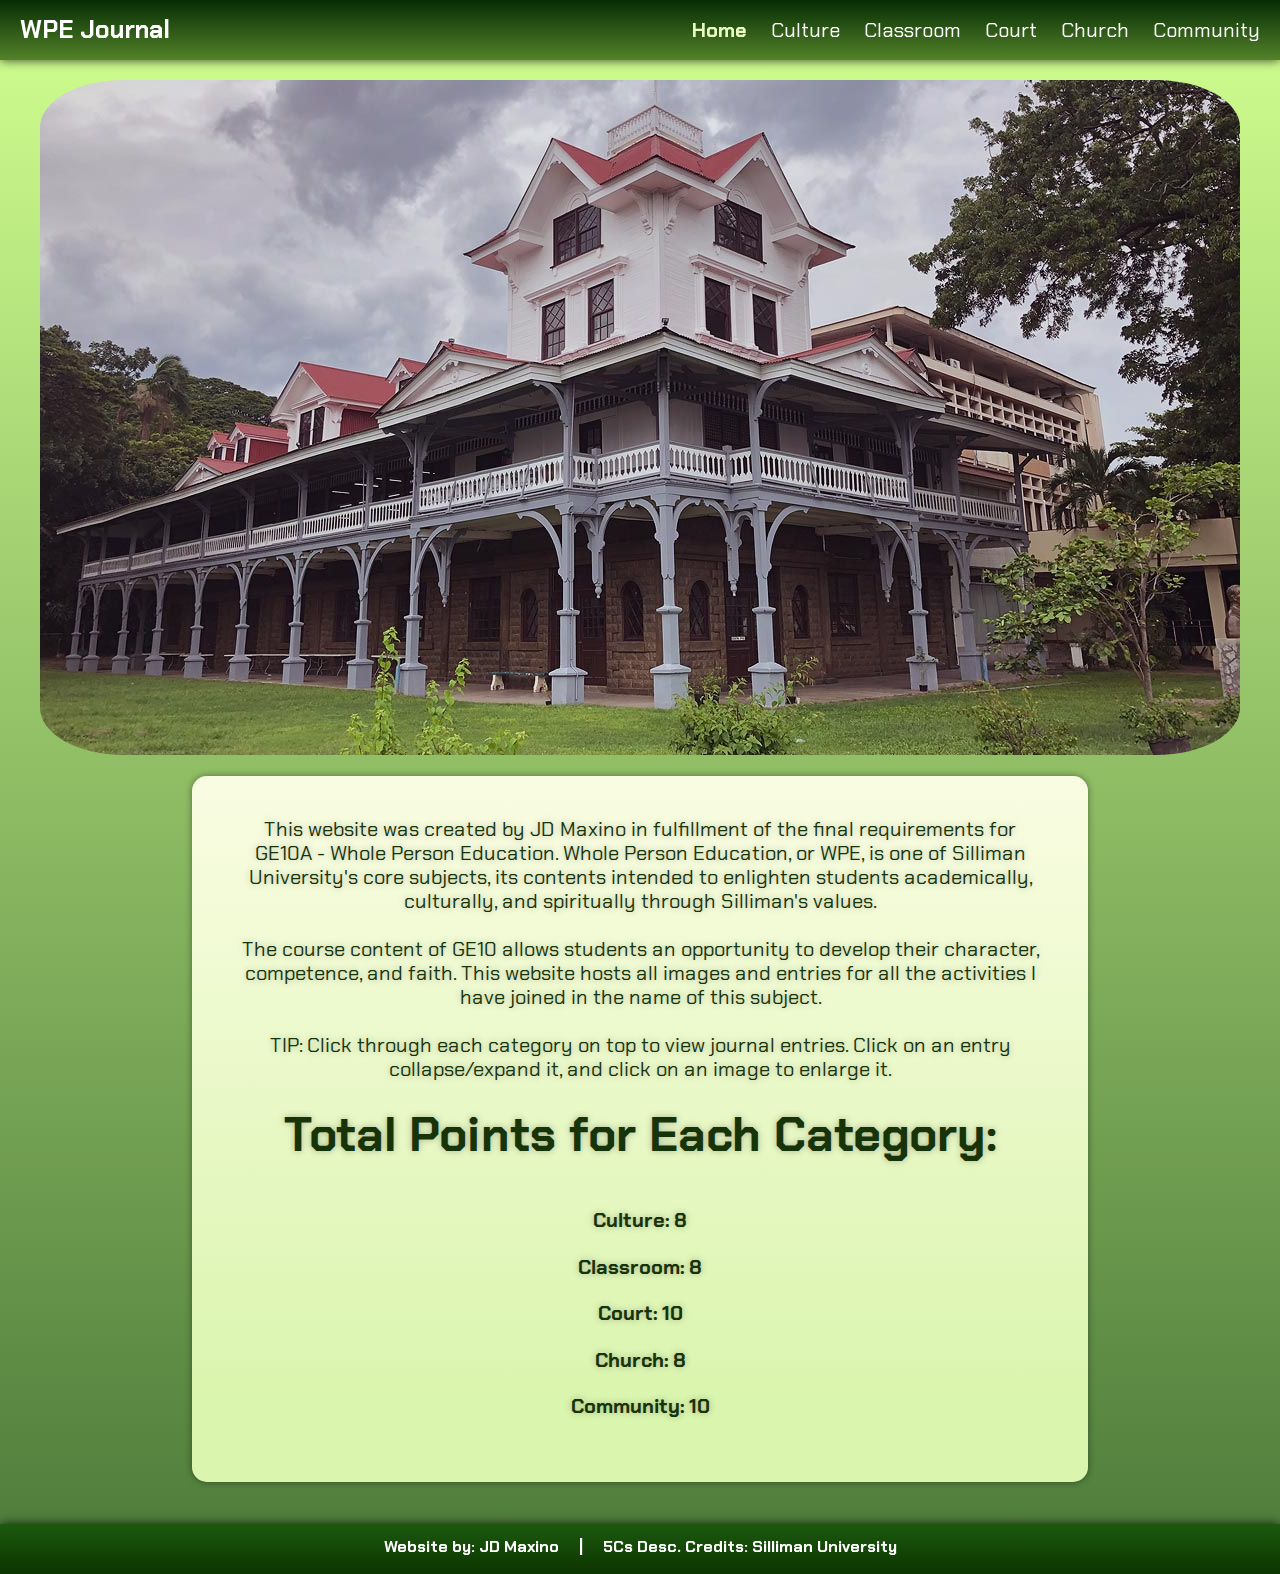
<file: index.html>
<!DOCTYPE html>
<html>

<head>
    <title>Maxino WPE Journal</title>
    <link rel="icon" type="image/x-icon" href="media/favicon.ico"> <meta name="viewport" content="width=device-width, initial-scale=1">

    <meta name="viewport" content="width=device-width, initial-scale=1">
    <link rel="stylesheet" href="stylesheet.css">
    <link rel="preconnect" href="https://fonts.googleapis.com">
    <link rel="preconnect" href="https://fonts.gstatic.com" crossorigin>
    <link
        href="https://fonts.googleapis.com/css2?family=Chakra+Petch:ital,wght@0,300;0,400;0,500;0,600;0,700;1,300;1,400;1,500;1,600;1,700&family=Rubik:ital,wght@0,300..900;1,300..900&display=swap"
        rel="stylesheet">
</head>

<body>

    <div class="header">
        <a href="index.html" class="logo">WPE Journal</a>
        <div class="header-right">
            <a class="active" href="index.html">Home</a>
            <a href="culture.html">Culture</a>
            <a href="classroom.html">Classroom</a>
            <a href="court.html">Court</a>
            <a href="church.html">Church</a>
            <a href="community.html">Community</a>
        </div>
    </div>

    <img class="silliman" src="media/silliman.jpg">

    <br>
    <div class="gradientpoints">
        <br>
        <p class="totalpoints">This website was created by JD Maxino in fulfillment of the final requirements for GE10A - Whole Person
            Education. Whole Person Education, or WPE, is one of Silliman University's core subjects, its contents intended to enlighten
            students academically, culturally, and spiritually through Silliman's values.

            <br><br>The course content of GE10 allows students an opportunity
            to develop their character, competence, and faith. This website hosts all images and entries for all the activities I have joined in the name of this subject.

            <br><br>TIP: Click through each category on top to view journal entries. Click on an entry collapse/expand it, and click on an image to enlarge it.
        </p>
        <h1 class="totalpoints">Total Points for Each Category:</h1>
        <br>
        <p class="totalpoints"><b>Culture: 8</p>
        <p class="totalpoints"><b>Classroom: 8</b></p>
        <p class="totalpoints"><b>Court: 10</b></p>
        <p class="totalpoints"><b>Church: 8</b></p>
        <p class="totalpoints"><b>Community: 10</b></p>
        <br> <br>
    </div>
    <br> <br>

    <div class="footer">Website by: JD Maxino&nbsp; &nbsp; &nbsp;|&nbsp; &nbsp; &nbsp;5Cs Desc. Credits: Silliman
        University</div>


</body>

</html>
</file>
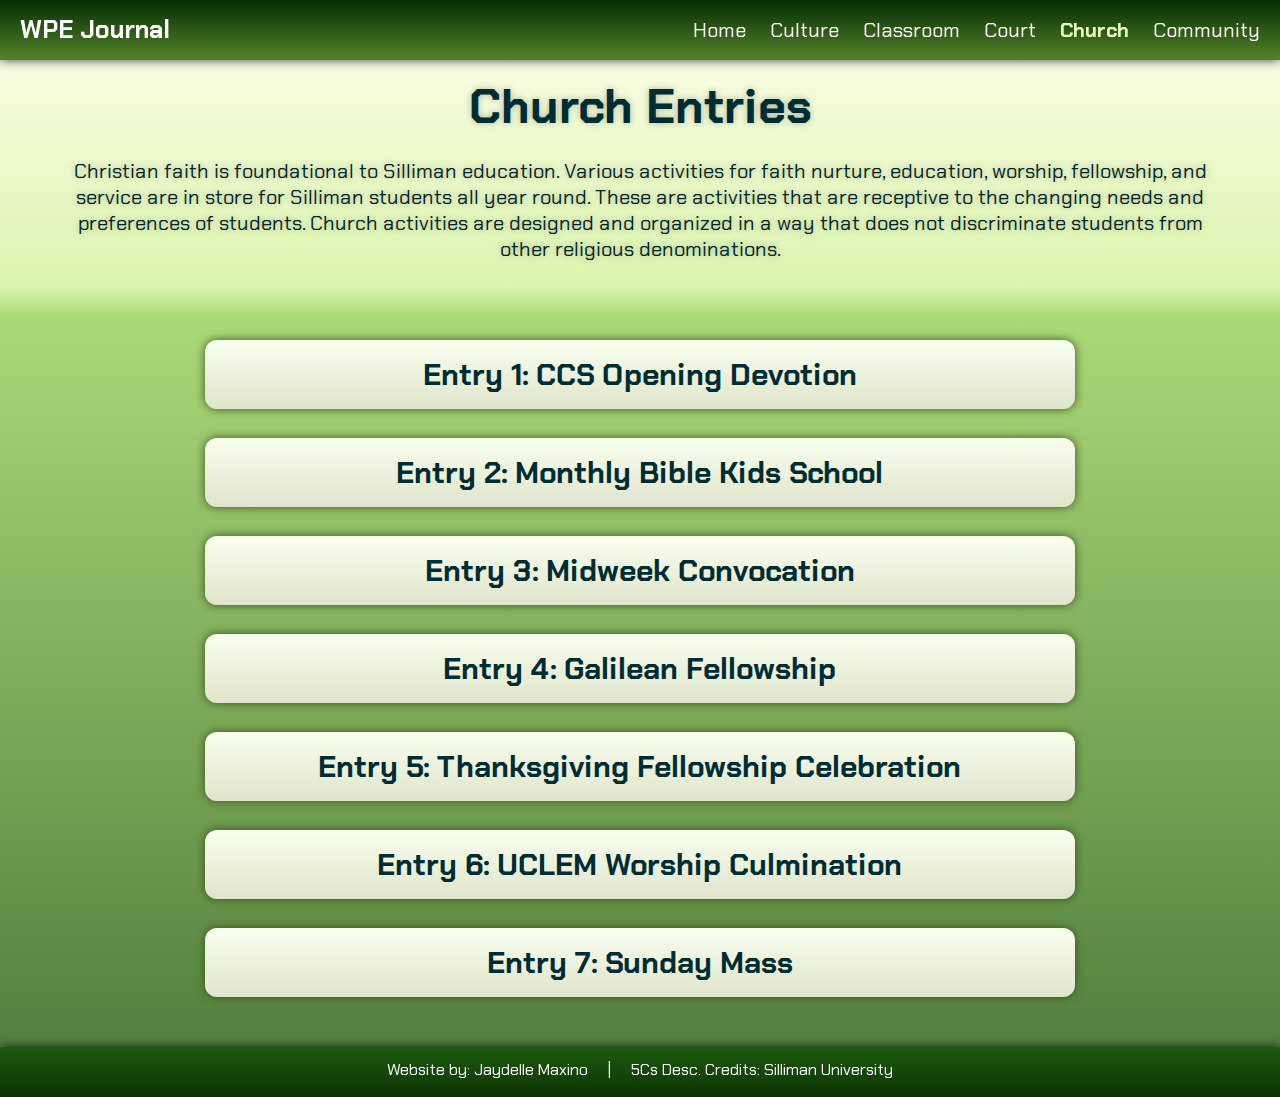
<file: church.html>
<!DOCTYPE html>
<html>

<head>
    <title>Church Entries</title>
    <link rel="icon" type="image/x-icon" href="media/favicon.ico"> <meta name="viewport" content="width=device-width, initial-scale=1">
    <link rel="stylesheet" href="stylesheet.css">

    <link rel="preconnect" href="https://fonts.googleapis.com">
    <link rel="preconnect" href="https://fonts.gstatic.com" crossorigin>
    <link
        href="https://fonts.googleapis.com/css2?family=Chakra+Petch:ital,wght@0,300;0,400;0,500;0,600;0,700;1,300;1,400;1,500;1,600;1,700&family=Rubik:ital,wght@0,300..900;1,300..900&display=swap"
        rel="stylesheet">
</head>

<body>

    <div class="header">
        <a href="index.html" class="logo">WPE Journal</a>
        <div class="header-right">
            <a href="index.html">Home</a>
            <a href="culture.html">Culture</a>
            <a href="classroom.html">Classroom</a>
            <a href="court.html">Court</a>
            <a class="active" href="church.html">Church</a>
            <a href="community.html">Community</a>
        </div>
    </div>

    <div class="gradient">

        <h1 class="category">Church Entries</h1>
        <p class="category">Christian faith is foundational to Silliman education. Various activities for faith nurture, education, worship, fellowship, and service are in store for Silliman students all year round. These are activities that are receptive to the changing needs and preferences of students. Church activities are designed and organized in a way that does not discriminate students from other religious denominations.</p>

    </div>

    <div class="center">
        <button type="button" class="collapsible">Entry 1: CCS Opening Devotion</button>
        <div class="content">
            <img id="myImg" class="entryimageleft" src="media/church1.png" data-modal="myModal">
            <div id="myModal" class="modal">
                <span class="close" onclick="closeModal('myModal')">&times;</span>
                <img class="modal-content" id="img01">
            </div>
            <p class="entrytext">
                <i>Role: Participant</i>

                <br><br>The CCS Opening Devotion was held on August 19, 2024 from 7:30-9:00 AM, organized by the SU Church to open the week for Silliman’s College of Computer Studies. As a Computer Science student, I along with the rest of my department were encouraged to take part in and spectate this event. The event gathered all the students in the college for a moment of worship as a community and brought us together both physically and spiritually.

                <br><br>The dean of our college, Asst. Prof. Joy Dy performed the opening remarks and greetings for the mass, after which we all participated in various worship songs. The message of the service was that all things are done through the power of God, who can do all things, but although His power is immense, He will not always help us in what we ask for or give us what we want. However, in the end, it is crucial to remember that He always does what is best for us in the long run. The scripture reading was from Ephesians 3:20-21, delivered by Rev. Iris H. Tibus. The whole college being there was a pleasant surprise and a great experience, as I felt closer with everyone there during the service as we all worshiped in unison.
                
                <br><br>After the service, I realized the value in persevering even when it seems like nothing is going right, and I realized that faith plays a powerful role in doing that. I gained a new perspective on my studies, as the lessons I learned during the mass very much applied to them. I hope to one day utilize these life lessons in my future endeavors. I will continue to do my best and have faith in God throughout my studies.
                
                <br><br>Because of this activity, I am of the belief that I can excel in my studies and throughout my life just as long as I remember to have faith and to remember my values.
                

            </p>
        </div>
    </div>

    <br>

    <div class="center">
        <button type="button" class="collapsible">Entry 2: Monthly Bible Kids School</button>
        <div class="content">
            <img id="myImg2" class="entryimageright" src="media/church2.jpg" data-modal="myModal2">
            <div id="myModal2" class="modal">
                <span class="close" onclick="closeModal('myModal2')">&times;</span>
                <img class="modal-content" id="img02">
            </div>
            <p class="entrytext">
                <i>Role: Working Committee</i>

                <br><br>On October 27, 2024 from 9:30 to 12:00, the Kids for Christ Movement held their Monthly Bible Kids School at Ajong Gymnasium, the event taking place as a way for children to get involved with the word of God and to hear the teachings of the Bible. I was a volunteer facilitator at the event, helping out with the session itself, interacting with, and teaching the children.

                <br><br>As a facilitator, I was responsible for familiarizing myself with the happenings of the event and ensuring they went through. The expectations I had were quite in line with what happened at the event. Upon everyone’s arrival, a prayer was held, after which we all got the children acquainted with one another through group activities such as singing songs of worship, and playing small games. I was happy to assist in these activities, especially the games, during which I saw the children having fun and getting along in the name of our God.
                
                <br><br>This experience made me realize the importance of valuing God at an early age and how communities should work to involve children in worship, as it builds their character. Children unfortunately tend to think that acts of worship and spirituality are boring, but when involved in an age-appropriate environment, they do begin to enjoy themselves and see the light in such activities. It was inspiring to see, and I was happy to be a part of this event despite how busy I was in the midst of it.
                
                <br><br>Because of this activity, I am aware of the importance of involving the youth in spiritual activities and I see that it can be made fun for them.

            </p>
        </div>
    </div>

    <br>

    <div class="center">
        <button type="button" class="collapsible">Entry 3: Midweek Convocation</button>
        <div class="content">
            <img class="entryimageleft" src="media/church3.jpg" data-modal="myModal3">
            <div id="myModal3" class="modal">
                <span class="close" onclick="closeModal('myModal3')">&times;</span>
                <img class="modal-content" id="img03">
            </div>
            <p class="entrytext">
                <i>Role: Participant</i>
                <br><br>The Midweek Convocation was held on November 20, 2024 at SU Church from 6:30 PM onwards to commemorate the celebration of the UCLEM, with many people from all college departments including students, faculty, and staff in attendance. This was the 2nd midweek convocation, spanning students from CBA, Agriculture, CMC, Coe, CCS, and the school’s graduate program.

                <br><br>The theme for this year’s UCLEM was Faith over Fear: Facing Life’s Giants, which was made evident by the convocation’s speakers through their stories of faith and readings. The story of David and Goliath was retold to us, and we were to ask ourselves about the giants in our lives. The main speaker of the convocation recalled when the pandemic was at its peak, and he experienced a life-threatening bout of COVID and had to be sent to the emergency room. This made an impact on me, as someone who fears death. The speaker described how his faith in God led him to accept whatever came next without fear, and in the end, everything turned out to be alright.
                
                <br><br>This experience has affected my worldview in that it made me think about how easily our minds are impacted by fear. Although the reaction is necessary for our survival, faith can assist us even in the darkest of times. Remembering this is essential for keeping your head afloat, because sinking too far down into a spiral is more often than not detrimental. Realizing this, I questioned the giants in my life and how to overcome them.
                
                <br><br>Because of this activity, I am more aware of what troubles me, and I am sure that I can defeat them.
            </p>
        </div>
    </div>

    <br>

    <div class="center">
        <button type="button" class="collapsible">Entry 4: Galilean Fellowship</button>
        <div class="content">
            <img class="entryimageright" src="media/church4.jpg" data-modal="myModal4">
            <div id="myModal4" class="modal">
                <span class="close" onclick="closeModal('myModal4')">&times;</span>
                <img class="modal-content" id="img04">
            </div>
            <p class="entrytext"><i>Role: Participant</i>
                <br><br>The Galilean Fellowship was held on two days (November 19 and 21), but my section was to
                attend the fellowship on only the first day at around 6:00 PM (the organizers were a bit late). It was held in the CAS building,
                Ausejo Hall, and was done by section, so I was with my CHS classmates during the event. The event
                was based around the UCLEM theme of Facing Life's Giants, which we were informed of by the speakers
                from Divinity School.

                <br><br>The fellowship started later than expected, but when it did start, it caught my attention immediately.
                The hosts asked us to come upstage one by one, introduce ourselves and our greatest fear, and place our
                hand in a mysterious box. As everyone did so, reactions varied, but when I reached into the box, there
                turned out to be nothing inside of it. To me, this was the perfect example of their message that things
                do not have to be scary as long as you have trust that everything will turn out fine. As the event went
                on, we were encouraged to participate in multiple worship songs, and the highlight of the event to me
                was when we were asked to do a live reenactment of the story of David and Goliath.

                <br><br>This event made me think about the concept of fear, and how fear itself can hurt us even when nothing else is.
                Even if everything is safe, our fear can tip us over into making us think our surroundings are unsafe.
                This is what made me realize that faith is truly important in facing the obstacles in our lives. No matter
                how difficult, if we have more faith than we do fear, we will struggle. I implanted this statement in my mind.
                I am a believer that resilience is the most important value to have.

                <br><br>Because of this event, I am reminded that although fear is an obstacle, it is never impossible to beat.


            </p>
        </div>
    </div>

    <br>

    <div class="center">
        <button type="button" class="collapsible">Entry 5: Thanksgiving Fellowship Celebration</button>
        <div class="content">
            <img class="entryimageleft" src="media/church5.jpg" data-modal="myModal5">
            <div id="myModal5" class="modal">
                <span class="close" onclick="closeModal('myModal5')">&times;</span>
                <img class="modal-content" id="img05">
            </div>
            <p class="entrytext"><i>Role: Participant</i>
                <br><br>The Thanksgiving Fellowship was held on November 27, 2024 at 9:00 AM, with special guest speaker
                Dennis McCann, husband of Silliman University’s president, Dr. Betty Cernol-McCann. The event was held in
                celebration of American thanksgiving, which was around the date the event was held. The event was
                organized by the OSF in collaboration with Silliman University’s American Corner, and took place
                in the Luce Auditorium lobby.

                <br><br>At the event, Mr. McCann spoke about his experience with celebrating Thanksgiving back when he was still
                living in the United States. He shared his stories throughout the years, and throughout his speech, reminded
                us of the importance of being together with one's family to give thanks for everything that God has given us.
                Although some in attendance were Filipinos, and many attendees came from different parts of the world, we
                were all united by his message to celebrate in unity and in thanks of what the Lord has given us. At the height
                of the event, we played games related to the act of thanksgiving, and talked about what we were grateful for.

                <br><br>Upon the end of the event, I reflected on my attitude towards the things I have in my life, and I realized
                just how much there is to be grateful for. All things in this world, we have God to thank for, and I realized
                the act of giving thanks in unity is one of the best ways to express this gratitude. My mindset has changed
                for the future, and I plan to offer more of my time in such activities.

                <br><br>Because of this activity, I am more aware of the blessings I've been given and am more grateful for them.



            </p>
        </div>
    </div>

    <br>

    <div class="center">
        <button type="button" class="collapsible">Entry 6: UCLEM Worship Culmination</button>
        <div class="content">
            <img class="entryimageright" src="media/church6.jpg" data-modal="myModal6">
            <div id="myModal6" class="modal">
                <span class="close" onclick="closeModal('myModal6')">&times;</span>
                <img class="modal-content" id="img06">
            </div>
            <p class="entrytext"><i>Role: Participant</i>
                <br><br>The UCLEM Worship Culmination and Christmas Tree Lighting was held on November 27, 2024 at 6:00 PM and ended at 8:00 PM, fittingly towards the end of the month. The event was meant to celebrate the end (the culmination) of the UCLEM, as well as to bring in the month of December by lighting the grand Christmas tree in the campus. Many people were in attendance at this event, including my school mates and even a live band.

                <br><br>The main speaker of this event was Sir Mark Angelo Cadungog, who gave an inspiring speech on overcoming your obstacles and never giving up in the face of adversity. His message and personal story of overcoming poverty and hardship through faith in God and resilience was a reminder to everyone in the audience, including myself, that all things are possible if you just have faith.
                
                <br><br>I realized that if you feel like you have nothing else, there will always be faith that you can count on. Relying on God to guide you through your life, in times of both good and bad, can help you immensely as He is the one who can ease your sorrows and bring joy to the world. It is an important mindset to keep in mind for now and for the future.
                
                <br><br>Because of this activity, I am sure that anything can be conquered through the power of faith and resilience.
                

            </p>
        </div>
    </div>
    
    <br>

    <div class="center">
        <button type="button" class="collapsible">Entry 7: Sunday Mass</button>
        <div class="content">
            <img class="entryimageleft" src="media/church7.jpg" data-modal="myModal6">
            <div id="myModal6" class="modal">
                <span class="close" onclick="closeModal('myModal6')">&times;</span>
                <img class="modal-content" id="img06">
            </div>
            <p class="entrytext"><i>Role: Participant</i>
                <br><br>I unfortunately do not attend Sunday mass often, but I managed to go to mass at St. Catherine of Alexandria Church at 11:00 AM, also known as the Cathedral church one Sunday on November 24, 2024. Attending mass is a long-honored tradition amongst Christians, so although I knew what to expect going in, the experience was still valuable to me.

                <br><br>The act of going into mass with a community of people with a shared purpose and faith in God is a rare occurrence for me nowadays due to how busy I am. However, it has not lost its specialness. During the mass, I expressed my faith and gratitude towards God by participating in the readings of the day and the prayers held. I felt engaged just listening to the homily of the priest and hearing the words of God which, on that particular Sunday, focused on encouraging peace and cooperation towards one another.
                
                <br><br>This experience enhanced my view on the world by reminding me that going to church every week, albeit difficult with a tight schedule, is still an important part of one’s life to prioritize. Going to church provides you with the comfort of knowing that God is there for you and knowing that others are praying with you and for you adds to a sense of safety and community.
                
                <br><br>Because of this activity, I am more spiritually inclined and have remembered the importance of spirituality in my daily life.
                


            </p>
        </div>
    </div>
    <br> <br>

    <div class="footer">Website by: Jaydelle Maxino&nbsp; &nbsp; &nbsp;|&nbsp; &nbsp; &nbsp;5Cs Desc. Credits: Silliman University</div>


    <script src="script.js"></script>

</body>

</html>
</file>
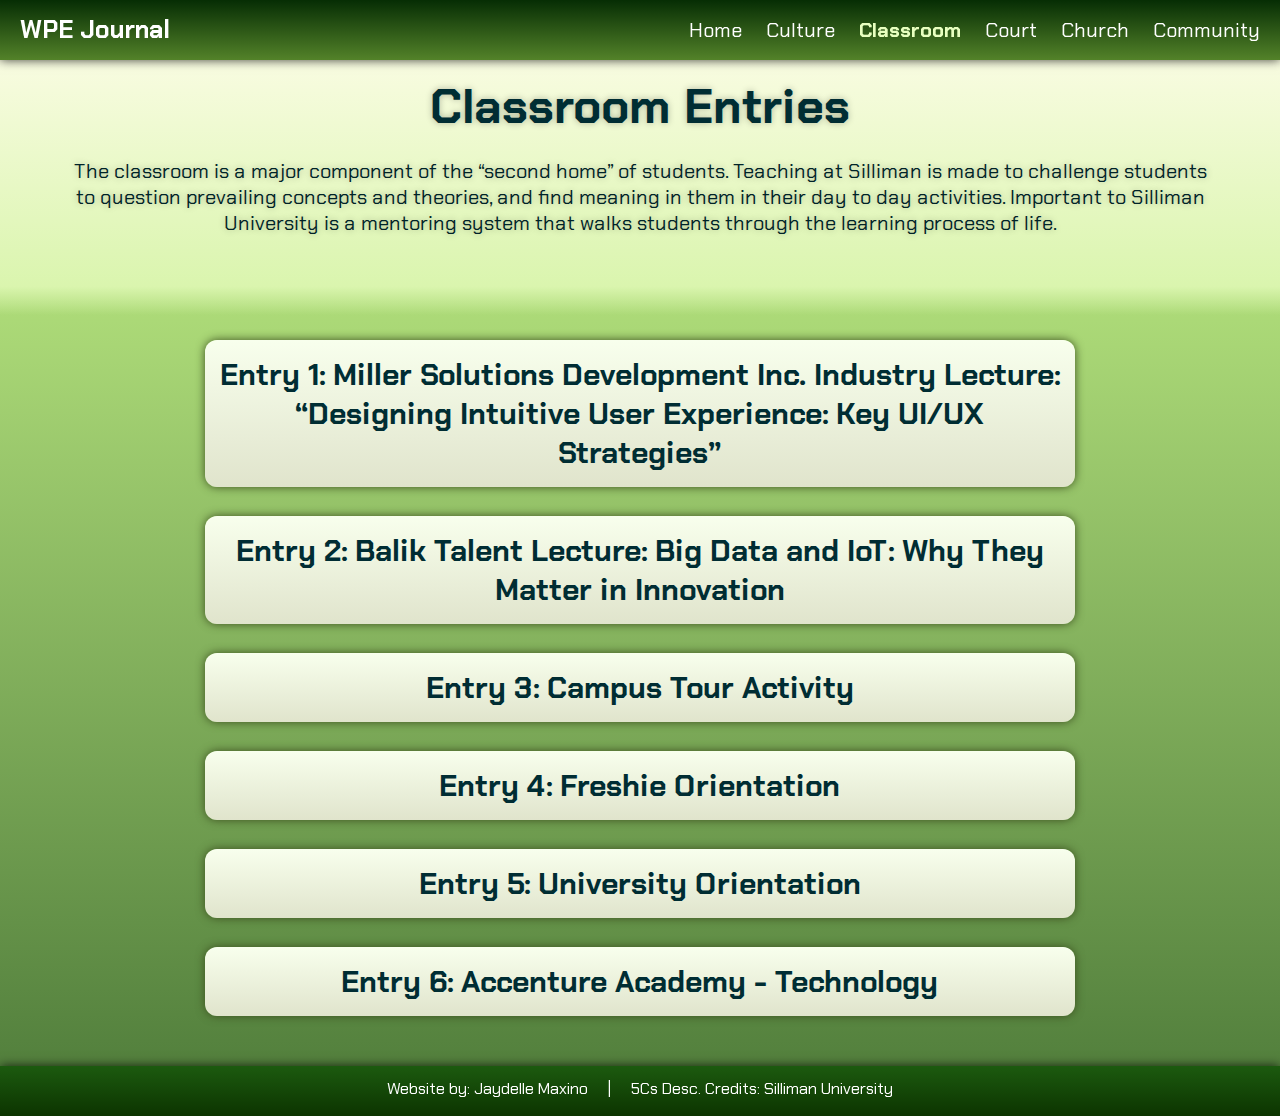
<file: classroom.html>
<!DOCTYPE html>
<html>

<head>
    <title>Classroom Entries</title>
    <link rel="icon" type="image/x-icon" href="media/favicon.ico"> <meta name="viewport" content="width=device-width, initial-scale=1">

    <meta name="viewport" content="width=device-width, initial-scale=1">
    <link rel="stylesheet" href="stylesheet.css">

    <link rel="preconnect" href="https://fonts.googleapis.com">
    <link rel="preconnect" href="https://fonts.gstatic.com" crossorigin>
    <link
        href="https://fonts.googleapis.com/css2?family=Chakra+Petch:ital,wght@0,300;0,400;0,500;0,600;0,700;1,300;1,400;1,500;1,600;1,700&family=Rubik:ital,wght@0,300..900;1,300..900&display=swap"
        rel="stylesheet">
</head>

<body>

    <div class="header">
        <a href="index.html" class="logo">WPE Journal</a>
        <div class="header-right">
            <a href="index.html">Home</a>
            <a href="culture.html">Culture</a>
            <a class="active" href="classroom.html">Classroom</a>
            <a href="court.html">Court</a>
            <a href="church.html">Church</a>
            <a href="community.html">Community</a>
        </div>
    </div>

    <div class="gradient">

        <h1 class="category">Classroom Entries</h1>
        <p class="category"> The classroom is a major component of the “second home” of students. Teaching at Silliman is made to challenge students to question prevailing concepts and theories, and find meaning in them in their day to day activities. Important to Silliman University is a mentoring system that walks students through the learning process of life.
        </p>

    </div>

    <div class="center">
        <button type="button" class="collapsible">Entry 1: Miller Solutions Development Inc. Industry Lecture:
            “Designing Intuitive User Experience: Key UI/UX Strategies”</button>
        <div class="content">
            <img id="myImg" class="entryimageleft" src="media/classroom1.png" data-modal="myModal">
            <div id="myModal" class="modal">
                <span class="close" onclick="closeModal('myModal')">&times;</span>
                <img class="modal-content" id="img01">
            </div>
            <p class="entrytext">
                <i>Role: Participant</i>

                <br><br>On August 22, 2024 from 8:00 to 11:00 AM, Miller Solutions Development Inc. held an Industry Lecture at ATA
                Hall, entitled “Designing Intuitive User Experience: Key UI/UX Strategies”. The speakers of this lecture
                were alumni from Silliman who now worked at Miller, Sheen Glaize Balatero and Trisha Dominyk Alvarez,
                their specialty of course being in UI and UX. Aside from that, I was joined by the majority of the CCS
                freshmen who were invited to this event to hear the experiences of CCS graduates.

                <br><br>Going into this lecture, I didn’t actually know what to expect. I had an idea of what UX and UI
                was, but
                I didn’t know what to expect in terms of the actual content of the lecture. The lecturers were actually
                very knowledgeable about their subject and were able to relay this information to us in a relatable and
                understandable way. Like a lot of the events in the first week of school, I assumed it would be an
                uptight atmosphere, but it was actually a rather social experience. At the end of the program, we were
                tasked to create a UI for a navigator app to enter in a contest, which we were to do with a group or a
                partner.

                <br><br>I feel this event taught me what to expect in the future, what challenges may be present when I
                am
                applying my skills and knowledge, as well as provided me with some advice on overcoming these challenges
                and obstacles. It inspired me to look at user interface in a more practical light, which I think should
                help me in my future endeavors when I need to utilize my skills professionally.

                <br><br>Because of this activity, I am a more knowledgeable student of my college, and I have more
                confidence in
                applying my skills.

            </p>
        </div>
    </div>

    <br>

    <div class="center">
        <button type="button" class="collapsible">Entry 2: Balik Talent Lecture: Big Data and IoT: Why They Matter in
            Innovation</button>
        <div class="content">
            <img id="myImg2" class="entryimageright" src="media/classroom2.png" data-modal="myModal2">
            <div id="myModal2" class="modal">
                <span class="close" onclick="closeModal('myModal2')">&times;</span>
                <img class="modal-content" id="img02">
            </div>
            <p class="entrytext">
                <i>Role: Participant</i>

                <br><br>The Balik Talent Lecture: Big Data and IoT: Why They Matter in Innovation was held on August 20,
                2024 from 8:00 to 11:00 AM, the
                speaker now working in a foreign country after graduating from Silliman
                University’s College of Computer Studies. As part of the CCS Founder’s Week activities, the freshmen of
                the college were invited to join and learn the importance of the subject matter.

                <br><br>The speaker was lecturing about Big Data and the Internet of Things, which many of us in the
                audience
                barely had a grasp on due to our lack of knowledge on the subject and our year level as freshmen.
                However, the speaker conveyed his points clearly, so I still left the classroom knowing more than I did
                before. I was suddenly aware of the complexities of technology, and how deep the iceberg goes when it
                comes to the development of even just simple automated software. Though, this didn’t discourage me
                whatsoever.

                <br><br>I wanted to learn more about the topics he spoke on. Because of this, the open forum was the
                most
                interesting part for me. It was also quite inspiring to learn how he managed to land a good job in a
                foreign country, even when he was tasked to make something he had never made before in order to apply,
                which was an Android app. The speaker’s story relayed a message I always made sure (and will always
                continue) to remember whenever I do anything, which is that it is always worth it to try no matter how
                bad you may think you are at something. It is the only way to learn.

                <br><br>Because of this activity, I am more hopeful in my future and I remain inspired to do the best I
                can,
                both in my fields of expertise and in skills I have yet to learn.


            </p>
        </div>
    </div>

    <br>

    <div class="center">
        <button type="button" class="collapsible">Entry 3: Campus Tour Activity</button>
        <div class="content">
            <img class="entryimageleft" src="media/classroom3.png" data-modal="myModal3">
            <div id="myModal3" class="modal">
                <span class="close" onclick="closeModal('myModal3')">&times;</span>
                <img class="modal-content" id="img03">
            </div>
            <p class="entrytext">
                <i>Role: Participant</i>
                <br><br>The Campus Tour was held on September 18, 2024 at 1:00 PM and was an activity us freshmen had to
                participate in. It was led by the Campus Ambassadors and was organized in fulfillment of our GE10-A
                subject. The full-length tour was meant to acquaint students with the layout and history of Silliman
                Campus, as well as to help us make a project for the aforementioned subject that involved creating an
                informational video about the campus.

                <br><br>I learned a lot of things during this tour that I previously had never heard of. Although I am
                very
                familiar with the Silliman Campus, having literally lived in it during my childhood when my grandparents
                were still working in SU (Mango Cottage - Atillo Residence), I didn’t know much about the actual history
                behind many of the buildings. For example, although I knew that the Campus was seized by outside forces
                during wartime, I wasn’t aware that the gym used to be an airplane hangar. I also was not aware of the
                exact count of acacia trees in the campus.

                <br><br>My worldview has become more open due to this activity, and I have become more curious and more
                eager to
                look for the history in everything I see, especially within the campus. I have always enjoyed learning
                about the past, but I previously never thought much about the areas around me that actually turned out
                to have a rich history. After the tour, I often go out of my way to find out more about a particular
                area if any information is available.

                <br><br>Because of this activity, I am more presently aware of the happenings of the world around me,
                both in
                the past and present.

            </p>
        </div>
    </div>

    <br>

    <div class="center">
        <button type="button" class="collapsible">Entry 4: Freshie Orientation</button>
        <div class="content">
            <img class="entryimageright" src="media/classroom4.png" data-modal="myModal4">
            <div id="myModal4" class="modal">
                <span class="close" onclick="closeModal('myModal4')">&times;</span>
                <img class="modal-content" id="img04">
            </div>
            <p class="entrytext"><i>Role: Working Committee</i>
                <br><br>The Freshie Orientation was held on September 18, 2024, starting at 8:30 AM, and as the name suggests, all
                freshmen were made to join in order to learn more about Silliman University, the College of Computer
                Studies, rules and regulations of the department/university, faculty and staff, and more. To accommodate
                all the students, the event was held in ATA Hall.

                <br><br>I joined this event as a working member of the Technicals committee, which meant that I had to
                help in
                setting up and controlling the tech aspects of the orientation. I was joined by two of my committee
                members, as well as the committee heads who briefed us on our responsibilities before they took the
                backseat. Setup included downloading the necessary materials for the event, such as prayer videos, the
                Philippine national anthem, the PowerPoint presentation, and the intermission numbers, as well as
                controlling the slides on the projector, and ensuring all the videos played during the event. Everything
                went as planned, if not with minor hiccups that had to be smoothly dealt with in the moment.

                <br><br>As this was my first time actively participating in a job like this, it was slightly stressful,
                which
                minimized as time went on and I got used to it. I learned that during events like these, when working to
                make sure everything goes smoothly, one must always be ready to reroute a plan if any obstacles arise,
                and that even with a plan present, teamwork is essential to ensuring the best outcome. I learned that
                you have to make choices quickly sometimes, and that such a skill needs to be trained, but is not nearly
                as hard as most might think.

                <br><br>Because of this activity, I am less nervous about working in teams as well as in making
                calculated quick
                decisions under a time limit.


            </p>
        </div>
    </div>

    <br>

    <div class="center">
        <button type="button" class="collapsible">Entry 5: University Orientation</button>
        <div class="content">
            <img class="entryimageleft" src="media/classroom5.jpg" data-modal="myModal5">
            <div id="myModal5" class="modal">
                <span class="close" onclick="closeModal('myModal5')">&times;</span>
                <img class="modal-content" id="img05">
            </div>
            <p class="entrytext"><i>Role: Participant</i>
                <br><br>The University Orientation was held on September 11, 2024 at the Luce Auditorium from 9:00 to 11:00 AM, as a
                way to inform students about the various intricacies of Silliman University. This included the available
                services of Silliman University, its rules and regulations, as well as a general overview of the
                University itself. Many of the freshmen were there since we were all invited to attend the event.

                <br><br>I was in the audience of this orientation, and I listened as the speakers briefed us on the many
                things
                one can do in Silliman. Although I’ve been in Silliman for all my life, it was nice to have a refresher
                as well as updates on new undertakings of the university, such as the progress on the refurbished
                library building and an extensive overview of the university’s rules and systems. In addition, I simply
                enjoyed being in the auditorium due to its immersive environment, which made me feel much more
                attentive.

                <br><br>This event made me more aware of the things that go on in our school, as well as made me more
                sure of
                myself when it comes to the information surrounding the university. There were many topics covered
                during the short span of the event, which was appreciated by me since I wanted to know all there is to
                know about the university.

                <br><br>Because of this activity, I am a more aware and well-informed student of Silliman.



            </p>
        </div>
    </div>

    <br>

    <div class="center">
        <button type="button" class="collapsible">Entry 6: Accenture Academy - Technology</button>
        <div class="content">
            <img class="entryimageright" src="media/classroom6.jpg" data-modal="myModal6">
            <div id="myModal6" class="modal">
                <span class="close" onclick="closeModal('myModal6')">&times;</span>
                <img class="modal-content" id="img06">
            </div>
            <p class="entrytext"><i>Role: Working Committee</i>
                <br><br>The Accenture Academy Technology event was held from 1:00 to 4:30 PM on November 19, 2024,
                being a full-day event albeit with another focus in the morning of the aforementioned date. I joined
                this event as a member of Technicals, being one of two people there in the committee. The event was held
                at the Audio Visual Theater and focused mainly on Accenture’s job offers towards students in the field
                of technology, and many seniors were in attendance due to the nature of this event.

                <br><br>I expected this event to be a little less stressful than it actually was. I was with only one other
                person at the AVT, and we were both working technicals. A lot of things had to be done last-minute, such
                as setting up the music and downloading the required files that needed to be played during the event. It
                was my job to stay in the backstage tech room, ensuring my laptop stayed alive and was playing all the
                necessary files in the background. My partner did the work ensuring technical difficulties were handled.
                In the middle of the event, we managed to rest for a while since there was nothing to play, but the
                start and end was the most eventful.

                <br><br>The event enlightened me on how tough backstage jobs can be, since it is our job to make sure everything
                goes smoothly and goes right. If any hiccup happens, there is no one to blame but the ones handling the
                strings of a particular event. Since there were so many people in attendance, not to mention an entire
                company hosting the event, I was under a bit of pressure. But in the end, everything worked out, and I
                learned that keeping a cool head is the key to success in these types of things.

                <br><br>Because of this activity, I am able to keep a cooler head during pressuring situations and I know what
                to expect the next time this happens.


            </p>
        </div>
    </div>
    <br> <br>

    <div class="footer">Website by: Jaydelle Maxino&nbsp; &nbsp; &nbsp;|&nbsp; &nbsp; &nbsp;5Cs Desc. Credits: Silliman University</div>


    <script src="script.js"></script>

</body>

</html>
</file>
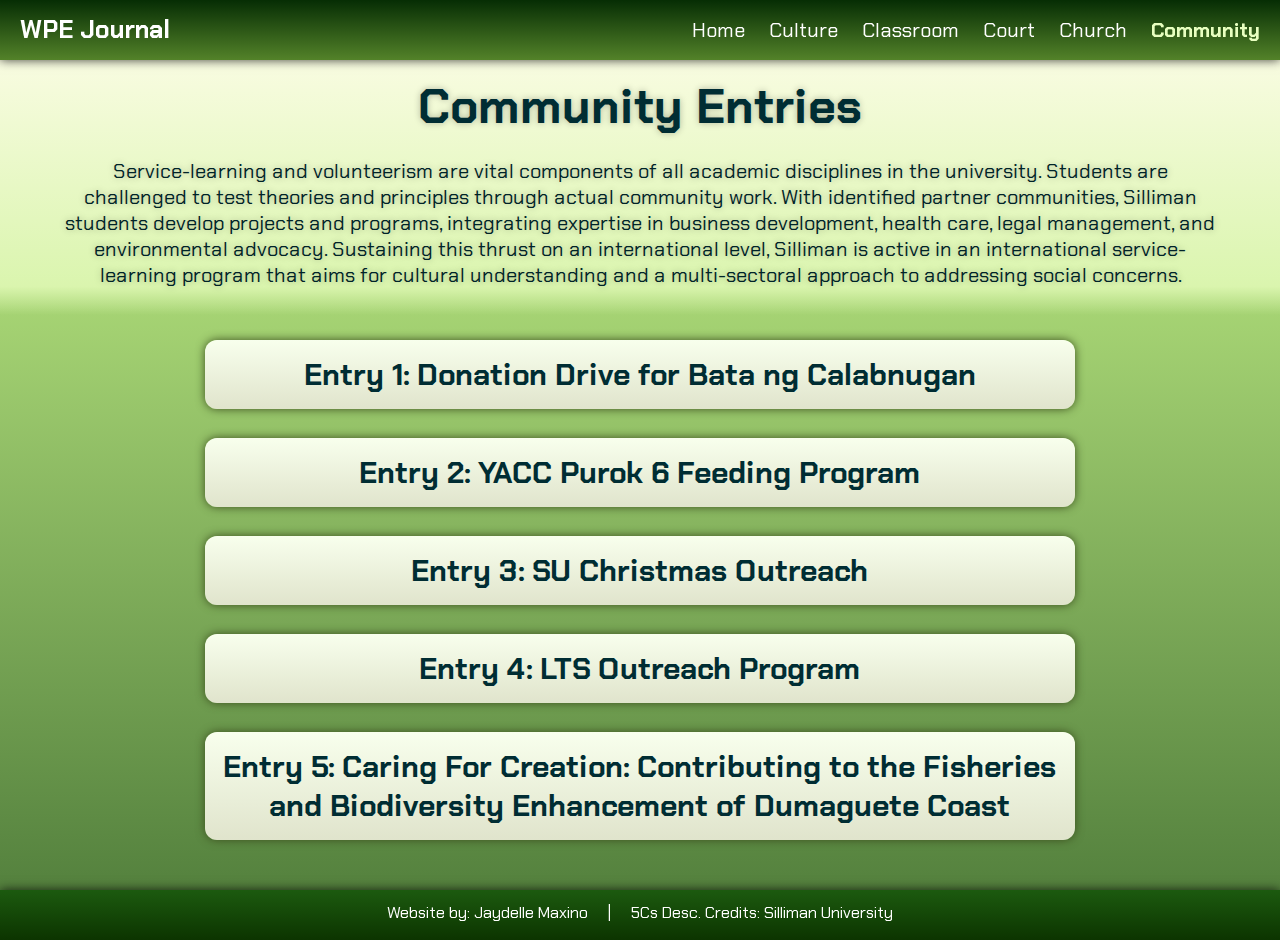
<file: community.html>
<!DOCTYPE html>
<html>

<head>
    <title>Community Entries</title>
    <link rel="icon" type="image/x-icon" href="media/favicon.ico"> <meta name="viewport" content="width=device-width, initial-scale=1">

    <meta name="viewport" content="width=device-width, initial-scale=1">
    <link rel="stylesheet" href="stylesheet.css">

    <link rel="preconnect" href="https://fonts.googleapis.com">
    <link rel="preconnect" href="https://fonts.gstatic.com" crossorigin>
    <link
        href="https://fonts.googleapis.com/css2?family=Chakra+Petch:ital,wght@0,300;0,400;0,500;0,600;0,700;1,300;1,400;1,500;1,600;1,700&family=Rubik:ital,wght@0,300..900;1,300..900&display=swap"
        rel="stylesheet">
</head>

<body>

    <div class="header">
        <a href="index.html" class="logo">WPE Journal</a>
        <div class="header-right">
            <a href="index.html">Home</a>
            <a href="culture.html">Culture</a>
            <a href="classroom.html">Classroom</a>
            <a href="court.html">Court</a>
            <a href="church.html">Church</a>
            <a class="active" href="community.html">Community</a>
        </div>
    </div>

    <div class="gradient">

        <h1 class="category">Community Entries</h1>
        <p class="category"> Service-learning and volunteerism are vital components of all academic disciplines in the university. Students are challenged to test theories and principles through actual community work. With identified partner communities, Silliman students develop projects and programs, integrating expertise in business development, health care, legal management, and environmental advocacy. Sustaining this thrust on an international level, Silliman is active in an international service-learning program that aims for cultural understanding and a multi-sectoral approach to addressing social concerns.</p>

    </div>

    <div class="center">
        <button type="button" class="collapsible">Entry 1: Donation Drive for Bata ng Calabnugan</button>
        <div class="content">
            <img id="myImg2" class="entryimageright" src="media/community4.png" data-modal="myModal0">
            <div id="myModal0" class="modal">
                <span class="close" onclick="closeModal('myModal0')">&times;</span>
                <img class="modal-content" id="img00">
            </div>
            <p class="entrytext">
                <i>Role: Working Committee</i>

                <br><br>The Donation Drive for Bata ng Calabnugan was held on December 3, 2024 from 3:00 PM onwards, at Calabnugan, Sibulan. The Bata ng Calabnugan, Inc NGO was founded in 2005, the aim of the organization being to provide a safe environment for at-risk and orphaned girls in Sibulan and surrounding areas in the region. The organization works in collaboration with Isla ng Bata, a non-profit organization which was established in 2004 in Rome to raise funds for the home’s operations. At the drive, we visited the orphanage to give the donations we had collected (having donated myself as well), after which we were given a tour of the orphanage and its facilities.
                
                <br><br>When I attended the event, I was touched by the care the workers of the orphanage showed towards their cause, and how hard they worked to sustain it. I was joined by my peers, and I found myself inspired by the level of dedication and attention that goes into the care of these children. I was immensely happy to be of help to the cause, knowing that my donation was going into the betterment and care of the girls in the orphanage.
                
                <br><br>This event made me wish to involve myself in more similar events and activities, as I’ve realized that doing so is a truly inspiring and fulfilling experience. Just the act of staying aware and spreading awareness itself can mean so much and make a big difference for these types of organizations. Out of everything that happened, I truly found myself impacted by the care of everyone involved, from my peers to the workers of the organization itself.
                
                <br><br>Because of this activity, I am more aware of the amount of dedication it takes to support and become involved with the community, and how fulfilling it is to do so.
                
            </p>
        </div>
    </div>

    <br>

    <div class="center">
        <button type="button" class="collapsible">Entry 2: YACC Purok 6 Feeding Program</button>
        <div class="content">
            <img id="myImg" class="entryimageleft" src="media/community3.jpg" data-modal="myModal">
            <div id="myModal" class="modal">
                <span class="close" onclick="closeModal('myModal')">&times;</span>
                <img class="modal-content" id="img01">
            </div>
            <p class="entrytext">
                <i>Role: Working Committee</i>

                <br><br>The YACC Purok 6 Feeding Program was held on November 16, 2024 from 9:00 AM to 12:00 PM by the Youth Annual Conference for Christ, to commemorate the celebration of World Children’s Day. This event was based in Barangay Ajong, Sibulan. The program was held to provide local children with the nutritious meals necessary for their growth, and I had joined this program as a member of the food committee, which made me and my co-members responsible for preparing the meals to distribute.

                <br><br>Upon attending this program, I had no real expectations for what was going to happen since I seldom attend events like this. I thought I would be in-and-out, delivering the food, ensuring it got to the recipients. Although I did do my job of delivering and preparing the food for the recipients of this program, as expected, what I had not anticipated was to be directly faced with the struggles of people in our locality, especially upon seeing how impactful a meal could be to someone. I was surrounded by my co-members, who had a clear understanding and passion of the importance of this act of service, and I soon found myself learning and being inspired by this as well.
                
                <br><br>This program made me realize that it is important to give back to the community, even if it is through small acts, even just as simple as a meal. These things can make an impact on people’s lives and ease their struggles, even for just a while. I have been made aware of my own privileges, and how to use them to help others. Due to this event, I’ve also been able to feel a deeper sense of unity, both with my co-members and with the community as a whole. If I were to do this activity again, I would go in with a more understanding and less clinical mindset, since I have realized that the program is more about the food you give.
                
                <br><br>Because of this activity, I am more involved with our community and I know the importance of giving back to it.

            </p>
        </div>
    </div>

    <br>

    <div class="center">
        <button type="button" class="collapsible">Entry 3: SU Christmas Outreach</button>
        <div class="content">
            <img id="myImg2" class="entryimageright" src="media/community5.jpg" data-modal="myModal2">
            <div id="myModal2" class="modal">
                <span class="close" onclick="closeModal('myModal2')">&times;</span>
                <img class="modal-content" id="img02">
            </div>
            <p class="entrytext">
                <i>Role: Working Committee</i>

                <br><br>The SU Christmas Outreach, or the PEP Christmas Outreach, was held on November 27, 2024, from 4:00 to 5:30 PM, organized by the PEP Advisers and involving everyone who was enrolled in the PEP subject this semester. The program was held at the Silliman Church, with students, advisers, and the SU Janitorial Service members in attendance. As someone who, along with my peers, had donated goods to the janitors and handed them out during the service, my role was a working committee member.

                <br><br>One thing that surprised me was how many staff members were present at the service. There were far more than I had ever expected, which led me to realize all the hard work that goes into maintaining our school campus and keeping it clean. As I listened to the words of gratitude and thanks towards the workers, I considered how much I take for granted the services of these people, who work a job that most won’t even get to see them doing. In the middle of the service, we were cued in to go fetch the goods and hand them out to the janitorial staff, and one sentence truly stuck with me. The speaker had told the staff to let us work for them for once, which was a touching sentiment, as I realized that it is such a rare occurrence that the hard labor of the staff is acknowledged in everyday life.
                
                <br><br>This experience has made me realize that there is a lot of work that goes into ensuring our lives are made easier, at the cost of the tireless labor of others. To say I was inspired would be an understatement, as during this event I truly was appreciative of everything the staff does for us students. Handing out the bags of goods to the janitorial members formed a brief connection between them and the students. The event was the epitome of giving back to the community, and I hope the next time I involve myself in something else like this, I am able to perform at my best.
                
                <br><br>Because of this activity, I am aware of the hard work that goes into making our lives easier, and I want to give back to those who do so for us.
                



            </p>
        </div>
    </div>

    <br>

    <div class="center">
        <button type="button" class="collapsible">Entry 4: LTS Outreach Program</button>
        <div class="content">
            <img class="entryimageleft" src="media/community2.jpg" data-modal="myModal4">
            <div id="myModal4" class="modal">
                <span class="close" onclick="closeModal('myModal4')">&times;</span>
                <img class="modal-content" id="img04">
            </div>
            <p class="entrytext">
                <i>Role: Working Committee</i>
                <br><br>The LTS Christmas Outreach was held on December 7, 2024, from 1:00 to 5:00 PM, for the Little Children of the Philippines (LCP) from Daro. The event itself is an annual activity, being held for children who had come from abusive home lives or children who had been orphaned. The outreach took place at the Cimafranca Ball Field, and as someone who had prepared the gifts for the children, planned out games to play during the event, ensured that the venue was prepared by setting up the tables and chairs, and watched over the activities of the event and the children, my role in the event was a working committee member.

                <br><br>I was quite nervous for this event since in all honesty, I am not the best at dealing with children and I had minor experience prior to this event. I was also worried about the rest of my LTS classmates’ reactions to the children, since not everyone is equipped with the knowledge on how to properly handle children. However, the event turned out to go better than I had expected, with everyone enjoying the games we had prepared, and with all the planned activities going through, even despite the unexpected bout of rain that occurred. In addition, as a videographer for my team, I also had the opportunity to accompany the children to the ROTC Museum of Silliman. The experience as a whole felt extremely rewarding, seeing how the children from LCP were enjoying themselves as a result of our efforts.
                
                <br><br>This event provided me with the opportunity to help out the community, which is something that is quite rare to come upon in our area. It was nice to be there, hands-on, seeing the happiness that our efforts had resulted in, which made me truly see how using your compassion and care for a cause can help immensely. The event was majorly and wholly beneficial, and I believe that such events should happen much more than they do. I believe that it is vital to help where one can, as a harmonious and fair world is one that everyone wants. As they say, small acts of kindness can go a long way.
                
                <br><br>Because of this activity, I am aware of the value of compassion and helping others, and I wish to seek out more opportunities to do so in the future.
            
            </p>
        </div>
    </div>

    <br>

    <div class="center">
        <button type="button" class="collapsible">Entry 5: Caring For Creation: Contributing to the Fisheries and Biodiversity Enhancement of Dumaguete Coast</button>
        <div class="content">
            <img class="entryimageright" src="media/community1.jpg" data-modal="myModal5">
            <div id="myModal5" class="modal">
                <span class="close" onclick="closeModal('myModal5')">&times;</span>
                <img class="modal-content" id="img05">
            </div>
            <p class="entrytext">
                <i>Role: Working Committee</i>
                <br><br>The event Caring For Creation: Contributing to the Fisheries and Biodiversity Enhancement of Dumaguete
                Coast was held on November 23, 2024 from 2:00 to 4:00 PM. I took part in this event as a working member,
                a representative of the Overseas Student Fellowship (OSF). My job was to work with the organizers, the
                Silliman University Church Board of Elders, upon the event’s occurrence by preparing the venue and the
                snacks for the event. For this event, I had donated 200 pesos in the name of restoring and
                rehabilitating coral reefs and marine habitats that had been degraded (the certificates, unfortunately,
                have not been released yet).

                <br><br>Dr. Aileen Maypa spoke to us during this event to explain what had been going on in
                the marine life surrounding our shores, and provided us with an initiative to rehabilitate the damaged
                state of these coral reefs. She made sure all of us present at the briefing understood the purpose of
                this rehabilitation of marine habitats, and the importance of conserving marine life. Her words had
                left a lasting impression on me, since it is quite rare to find and interact with someone in real life
                with a great interest and passion for such subjects.

                <br><br>This event solidified my interest and belief in the importance of conserving the natural world, and Dr.
                Maypa’s briefing had provided me with much to think about. Her desire to preserve marine life was
                inspiring in that she was persistent and evidently had persevered through much struggle, particularly in
                her attempts to preserve the coasts of Dumaguete City. This has inspired me to remain resilient and
                always support the causes I believe in, especially when it comes to often overlooked yet important
                issues in our society.

                <br><br>Because of this activity, I am more proactive in my beliefs and I understand how crucial it is to take
                care of the natural world around me.



            </p>
        </div>
    </div>
    <br> <br>

    <div class="footer">Website by: Jaydelle Maxino&nbsp; &nbsp; &nbsp;|&nbsp; &nbsp; &nbsp;5Cs Desc. Credits: Silliman University</div>


    <script src="script.js"></script>

</body>

</html>
</file>
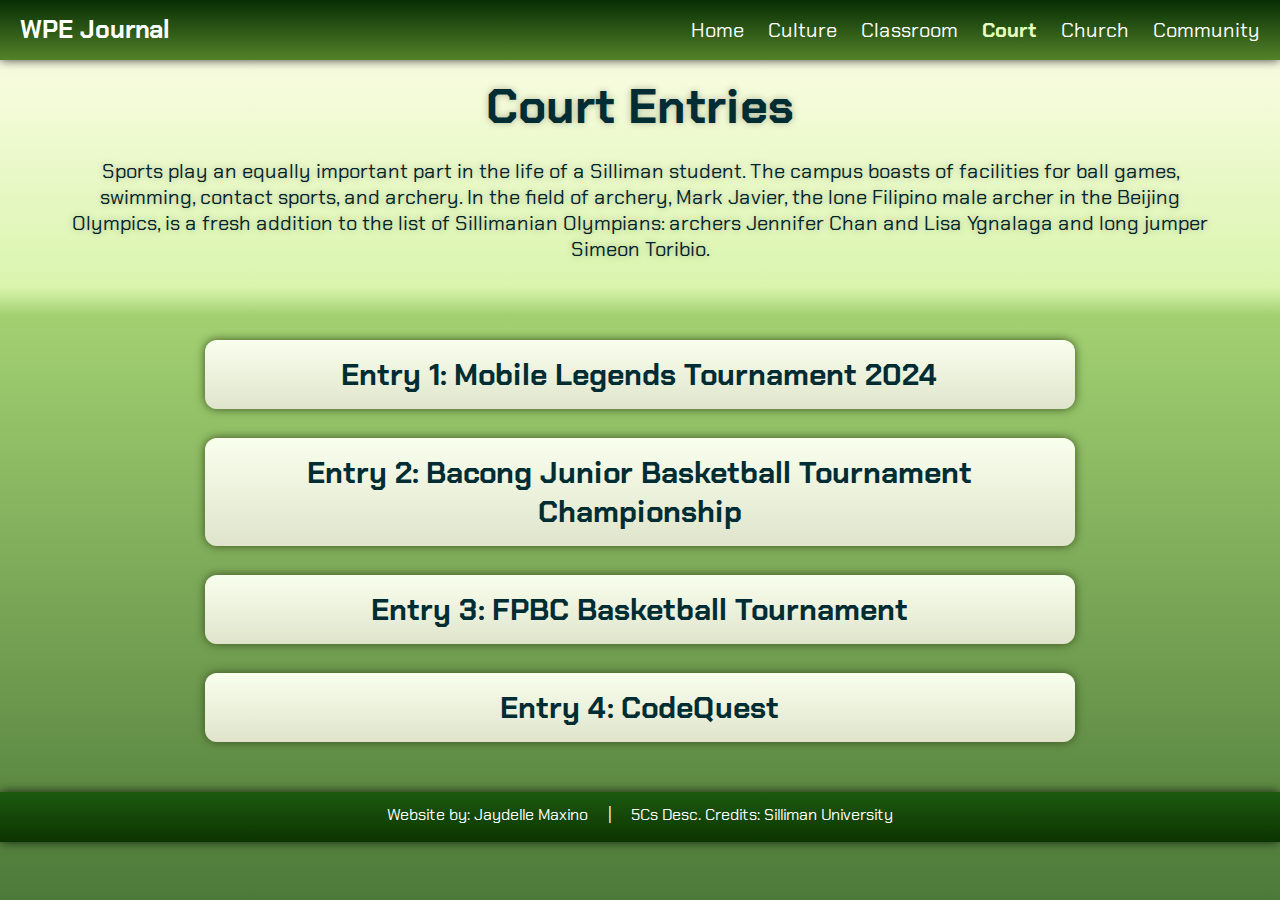
<file: court.html>
<!DOCTYPE html>
<html>

<head>
    <title>Court Entries</title>
    <link rel="icon" type="image/x-icon" href="media/favicon.ico"> <meta name="viewport" content="width=device-width, initial-scale=1">

    <meta name="viewport" content="width=device-width, initial-scale=1">
    <link rel="stylesheet" href="stylesheet.css">

    <link rel="preconnect" href="https://fonts.googleapis.com">
    <link rel="preconnect" href="https://fonts.gstatic.com" crossorigin>
    <link
        href="https://fonts.googleapis.com/css2?family=Chakra+Petch:ital,wght@0,300;0,400;0,500;0,600;0,700;1,300;1,400;1,500;1,600;1,700&family=Rubik:ital,wght@0,300..900;1,300..900&display=swap"
        rel="stylesheet">
</head>

<body>

    <div class="header">
        <a href="index.html" class="logo">WPE Journal</a>
        <div class="header-right">
            <a href="index.html">Home</a>
            <a href="culture.html">Culture</a>
            <a href="classroom.html">Classroom</a>
            <a class="active" href="court.html">Court</a>
            <a href="church.html">Church</a>
            <a href="community.html">Community</a>
        </div>
    </div>

    <div class="gradient">

        <h1 class="category">Court Entries</h1>
        <p class="category"> Sports play an equally important part in the life of a Silliman student. The campus boasts of facilities for ball games, swimming, contact sports, and archery. In the field of archery, Mark Javier, the lone Filipino male archer in the Beijing Olympics, is a fresh addition to the list of Sillimanian Olympians: archers Jennifer Chan and Lisa Ygnalaga and long jumper Simeon Toribio.</p>

    </div>

    <div class="center">
        <button type="button" class="collapsible">Entry 1: Mobile Legends Tournament 2024</button>
        <div class="content">
            <img id="myImg" class="entryimageleft" src="media/court1.jpg" data-modal="myModal">
            <div id="myModal" class="modal">
                <span class="close" onclick="closeModal('myModal')">&times;</span>
                <img class="modal-content" id="img01">
            </div>
            <p class="entrytext">
                <i>Role: Assistant Organizer (Committee Head)</i>

                <br><br>The Mobile Legends Tournament 2024, hosted on October 22, 2024 (and throughout each passing
                Sunday) in Bacong at the Soludpan Gymnasium as a part of the Fiesta sa Soludpan 2024 events. The event
                hosted multiple teams of players from the barangay who competed in the tournament and was joined by the
                community.

                <br><br>Being an organizer of registration, I had to map out the details concerning the information of
                each
                player in the tournament. I had to ensure all the necessary information was collected, including the
                information of participants themselves, the team names, and more. I had to ensure that everything was
                collected on time and that everything was submitted. Because of this, it was a little stressful
                especially due to the other things I had to pay attention to, including school and family plans at the
                time. In the end, I managed it.

                <br><br>I was glad to see that everything ran smoothly during the actual event and that we were able to
                stay on
                track and deal with sudden obstacles effectively, such as accommodating last-minute requests from
                participants. However, staying organized helped immensely and with collaboration from everyone involved
                (such as other volunteers, participants, and organizers), the event went swimmingly. Each team had a
                wonderful time competing against one another and overall, the event was a great success.

                <br><br>Because of this activity, I am more aware of the details involved in such events as these and am
                able to
                deal with them more efficiently.


            </p>
        </div>
    </div>

    <br>

    <div class="center">
        <button type="button" class="collapsible">Entry 2: Bacong Junior Basketball Tournament Championship</button>
        <div class="content">
            <img id="myImg2" class="entryimageright" src="media/court2.jpg" data-modal="myModal2">
            <div id="myModal2" class="modal">
                <span class="close" onclick="closeModal('myModal2')">&times;</span>
                <img class="modal-content" id="img02">
            </div>
            <p class="entrytext">
                <i>Role: Assistant Organizer (Committee Head)</i>

                <br><br>The Bacong Junior Basketball Tournament Championship was held in Bacong Gymnasium starting at
                5:30 PM on October 22,
                2024, with many teams of young individuals in attendance competing for the championship at the event.
                The event was organized by the Municipality of Bacong officials, and being a citizen of Bacong I was
                given the opportunity to be an organizer of the programs committee at this event, which was a
                challenging yet fulfilling experience, especially due to the fact that it was such a busy week in my
                life.

                <br><br>The role of program coordinator required a bit of brainstorming on my part, as well as major cooperation
                between myself and the other people involved in shaping the event. I had to juggle a lot of different
                responsibilities, such as ensuring the program scheduling was satisfactory, making sure that the other
                branches of committees/individuals that were critical to the success of the program were informed and
                updated, and that the event itself was to run smoothly. It was a lot more difficult than I had expected,
                though now I realize that from the get-go, it was not going to be an easy task.

                <br><br>The hardest part for me was communicating and getting in touch with the necessary people, such as
                coaches and referees for the event. Everyone had to know their responsibilities, a priority that fell on
                the shoulders of the program coordinators. Although, in this sense, I feel that my skills towards
                management and coordination as well as consistent communication have been improved thanks to this event,
                considering that the flow of things went smoothly once everything was set in place. Seeing the
                satisfaction of my fellow volunteers and the eventual success of the game brought me a lot of
                fulfillment in the end.

                <br><br>Because of this activity, I am a more team-oriented and communicative person, and I know the true value
                of strategic thinking.



            </p>
        </div>
    </div>

    <br>

    <div class="center">
        <button type="button" class="collapsible">Entry 3: FPBC Basketball Tournament</button>
        <div class="content">
            <img class="entryimageleft" src="media/court3.jpg" data-modal="myModal3">
            <div id="myModal3" class="modal">
                <span class="close" onclick="closeModal('myModal3')">&times;</span>
                <img class="modal-content" id="img03">
            </div>
            <p class="entrytext">
                <i>Role: Participant</i>
                <br><br>The FPBC Basketball Tournament was held in Daro Gym on the morning hours of December 8, 2024, specifically from 8:00 AM-12:00 PM. The tournament was held between multiple teams who competed until they won the championship. Many students from CCS were in attendance, and I joined this event as a part of the working committee, bringing food for the contestants and attendees to snack on while also taking pictures of the game.

                <br><br>I expected this event to be rather short, but it actually took up most of the morning, which I found fun since the games were invigorating and everyone was enjoying themselves. However, I had to focus more on my job than on the game itself since I was multitasking between handing out the food and taking pictures of the game, while simultaneously also trying to watch the game. At some point, it even began raining, which impeded everyone’s mobility and hearing due to how loud and strong it was, but it was manageable due to the sturdy roof of the gymnasium.
                
                <br><br>Watching the players compete against each other made me realize that a lot of training and hard work must be done in order to be good at a sport. There was a lot of skill involved in the players’ movements, which must have been learned over time. In addition, I realized the value of truly good sportsmanship. Coordination and teamwork between team members is eventually what scored the winning team the championship.
                
                <br><br>Because of this activity, I am motivated to pursue the things I want to do, even if it requires a lot of skill, practice, and coordination.
            
            </p>
        </div>
    </div>

    <br>

    <div class="center">
        <button type="button" class="collapsible">Entry 4: CodeQuest</button>
        <div class="content">
            <img class="entryimageright" src="media/court4.jpg" data-modal="myModal3">
            <div id="myModal3" class="modal">
                <span class="close" onclick="closeModal('myModal3')">&times;</span>
                <img class="modal-content" id="img03">
            </div>
            <p class="entrytext">
                <i>Role: Working Committee</i>
                <br><br>The CodeQuest competition was held at Silliman University College of Computer Studies from 1:00 to 3:00 PM, specifically in CC 5 during the CCS Founder’s Week activities. The event focused around sets of problems that teams of 3 would have to solve together. I worked as a Technicals committee member during this event, being the only one there. I was joined by fellow students and other people from the other committees, such as the committee heads and the attendance committee.

                <br><br>I was tasked to set up the technical aspects of the event, which meant ensuring all the computers were functioning properly and that the programs to be used on the computers weren’t bugging out. I also had to ensure that everyone was seated on the right desktops. I expected the event to be more stressful, but as one of my first jobs in a committee, it honestly wasn’t too bad. After the initial influx of competitors entering the event, the rest of the event played out without any hiccups, other than some of the competition’s questions being too hard for anyone to figure out.
                
                <br><br>I believe that this event was a nice and slow paced way for me to adjust myself to the environment of being in a working committee. It was one of my first jobs of the entire semester, but was not stressful as it was a low-pressure environment with not too many people present, other than the competitors themselves. I learned how the computers in the lab worked and how to work them. I met a few new friends there while I was watching over the competition, which wouldn’t have happened had it not been for my desire to attend.
                
                <br><br>Because of this activity, I am more accustomed to being around my college mates and I am more comfortable working with the equipment that I will soon be utilizing extensively in my field.
                

            </p>
        </div>
    </div>
    <br> <br>

    <div class="footer">Website by: Jaydelle Maxino&nbsp; &nbsp; &nbsp;|&nbsp; &nbsp; &nbsp;5Cs Desc. Credits: Silliman University</div>


    <script src="script.js"></script>

</body>

</html>
</file>
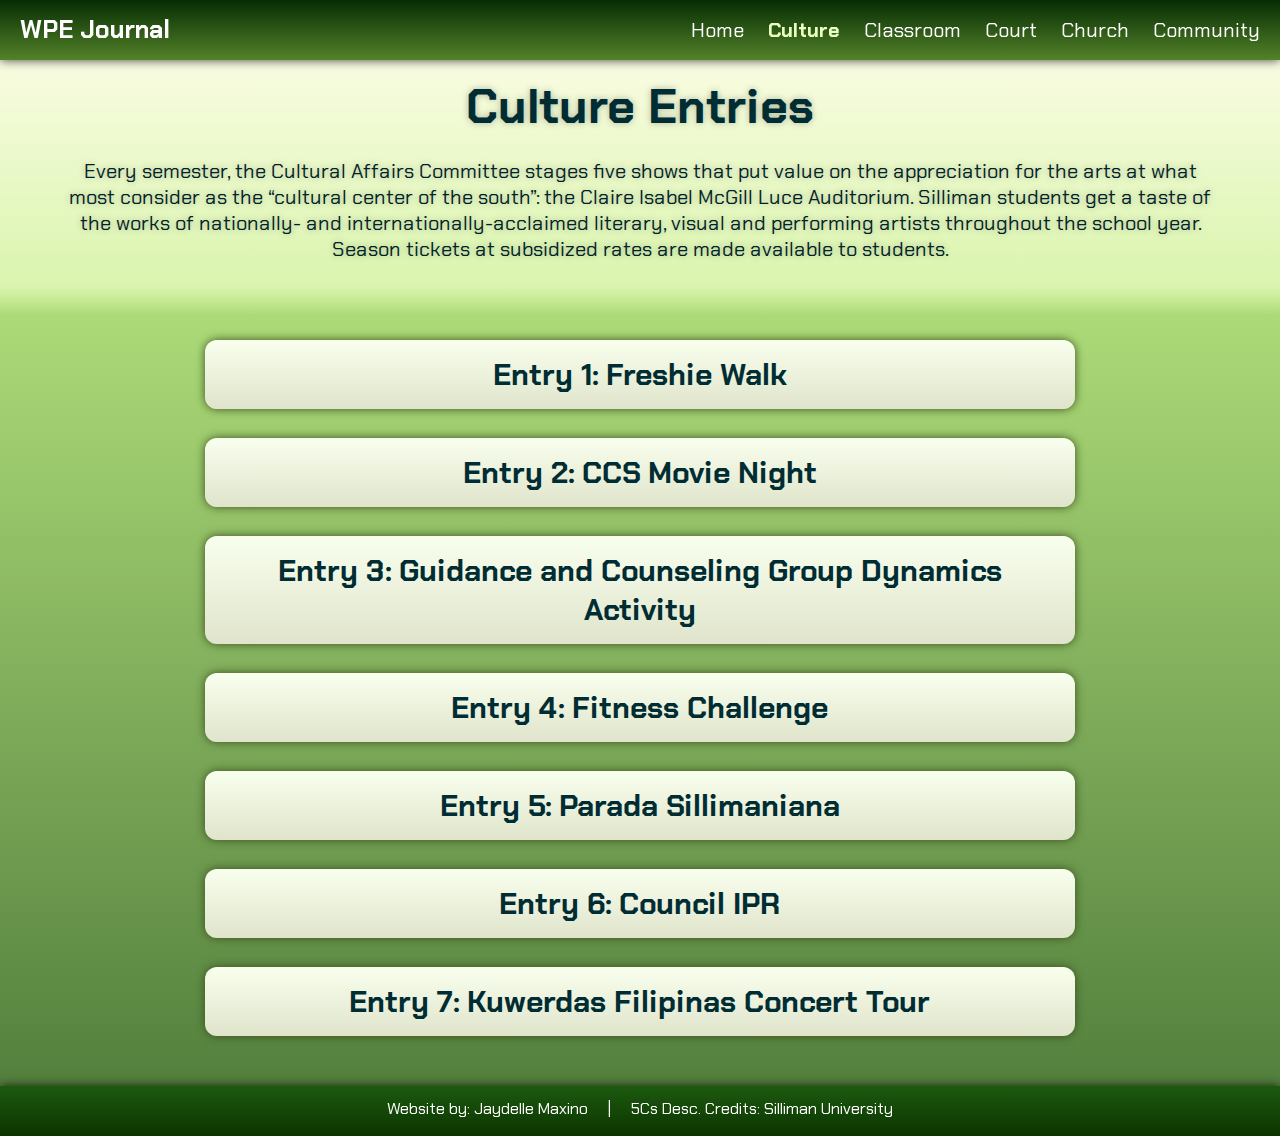
<file: culture.html>
<!DOCTYPE html>
<html>

<head>
    <title>Culture Entries</title>
    <link rel="icon" type="image/x-icon" href="media/favicon.ico"> <meta name="viewport" content="width=device-width, initial-scale=1">

    <meta name="viewport" content="width=device-width, initial-scale=1">
    <link rel="stylesheet" href="stylesheet.css">

    <link rel="preconnect" href="https://fonts.googleapis.com">
    <link rel="preconnect" href="https://fonts.gstatic.com" crossorigin>
    <link
        href="https://fonts.googleapis.com/css2?family=Chakra+Petch:ital,wght@0,300;0,400;0,500;0,600;0,700;1,300;1,400;1,500;1,600;1,700&family=Rubik:ital,wght@0,300..900;1,300..900&display=swap"
        rel="stylesheet">
</head>

<body>

    <div class="header">
        <a href="index.html" class="logo">WPE Journal</a>
        <div class="header-right">
            <a href="index.html">Home</a>
            <a class="active" href="culture.html">Culture</a>
            <a href="classroom.html">Classroom</a>
            <a href="court.html">Court</a>
            <a href="church.html">Church</a>
            <a href="community.html">Community</a>
        </div>
    </div>

    <div class="gradient">

        <h1 class="category">Culture Entries</h1>
        <p class="category"> Every semester, the Cultural Affairs Committee stages five shows that put value on the appreciation for the arts at what most consider as the “cultural center of the south”: the Claire Isabel McGill Luce Auditorium. Silliman students get a taste of the works of nationally- and internationally-acclaimed literary, visual and performing artists throughout the school year. Season tickets at subsidized rates are made available to students.</p>

    </div>

    <div class="center">
        <button type="button" class="collapsible">Entry 1: Freshie Walk</button>
        <div class="content">
            <img id="myImg" class="entryimageleft" src="media/culture1.png" data-modal="myModal">
            <div id="myModal" class="modal">
                <span class="close" onclick="closeModal('myModal')">&times;</span>
                <img class="modal-content" id="img01">
            </div>
            <p class="entrytext"><i>Role: Participant</i>
                <br><br>The Freshie Walk was an event that occured in the SU Campus from 12:45-5:00 PM that gave freshmen a chance to walk with peers around
                Silliman University’s campus. It started near the gym and ended at the amphitheatre, with each college’s
                student body following one after another, with various activities being hosted at the amphitheatre as
                everyone mingled. Being a freshman, I attended this event as a participant with the rest of my
                classmates.

                <br><br>I had honestly expected the event to be a lot shorter than it was, perhaps lasting an hour or
                two at
                most, but it lasted for the whole afternoon. It was not bad at all, though, as it gave me the
                opportunity to
                reconnect with friends, of which many I had not seen in months due to the summer break. I was happy to
                see
                all the different cheers and performances from each college, and even participated in my own college’s
                cheer. I liked the time I got to spend with my friends, new and old.

                <br><br>This activity allowed me to get comfortable with my new social environment as I was able to
                scope
                out the types of people present in each department, including my own. It was tiring at times, but it
                also
                taught me that fun can still be had even during times of mild exhaustion.

                <br><br>Because of this activity, I have more courage in going out and meeting new people, and I am more
                comfortable in my environment.
            </p>
        </div>
    </div>

    <br>

    <div class="center">
        <button type="button" class="collapsible">Entry 2: CCS Movie Night</button>
        <div class="content">
            <img id="myImg2" class="entryimageright" src="media/culture2.png" data-modal="myModal2">
            <div id="myModal2" class="modal">
                <span class="close" onclick="closeModal('myModal2')">&times;</span>
                <img class="modal-content" id="img02">
            </div>
            <p class="entrytext">
                <i>Role: Working Committee</i>
                <br><br>The CCS Movie Nights were a series of events held during the late hours of CCS week (August 21-23, 2024, from 5:00-7:00 PM)
                at
                the beginning of the school year’s first semester. As a working member of the tech committee, my
                co-members,
                committee head, and myself helped in setting up the venue (the ATA hall) to ensure that the night went
                smoothly.

                <br><br>Initially, I had expected the setup of the event to go smoothly, but there were quite a few
                technical issues
                that caused some difficulties, such as the extension cord for the projector being in use somewhere else.
                The
                head of our committee was able to solve the problem, however we had to think of alternative solutions
                and
                plans just in case. Other than that, after the initial setup, the night went nicely and we were able to
                watch the movies without any hiccups. It was satisfying to relax with the rest of the crowd after our
                brief
                moments of panic.

                <br><br>I believe I benefited from this activity since it provided me with some experience with how the
                equipment in
                the classrooms works behind the scenes and gave me some insight on how it is to work in a committee,
                since
                this was my first time properly ever being part of one. I also got to work with people who I had never
                spoken to before, which eventually pushed me to figure out how to navigate socially. All in all, if I
                had to
                redo this activity, I would definitely try to relax a little more.

                <br><br>Because of this activity, I am more confident in my skills as a person in my field.

            </p>
        </div>
    </div>

    <br>

    <div class="center">
        <button type="button" class="collapsible">Entry 3: Guidance and Counseling Group Dynamics Activity</button>
        <div class="content">
            <img class="entryimageleft" src="media/culture3.png" data-modal="myModal3">
            <div id="myModal3" class="modal">
                <span class="close" onclick="closeModal('myModal3')">&times;</span>
                <img class="modal-content" id="img03">
            </div>
            <p class="entrytext"><i>Role: Participant</i>
                <br><br>The Guidance and Counseling Group Dynamics Activity was an event held at ATA Hall on
                August
                19-21, 2024 from 10:00 AM-12:00 PM as a way for new students to get acquainted with the counseling system as well as with each
                other. During this event, all students were briefed on how the guidance counseling process works, after
                which we all got to play icebreaker games with each other. I joined this event as a participant.

                <br><br>My expectations of this event were definitely a lot more impersonal and quicker than the event
                actually was.
                I expected a simple talk, but I was pleasantly surprised when we were actually encouraged to interact
                with
                one another. I was happy to see everyone get along with each other despite no one really knowing each
                other.
                I joined all the games, one of which being a group game requiring us to hold on to one another while
                running, and it was a lot of fun since things got physically rowdy very quickly.

                <br><br>I would say this event encouraged me to get out of my comfort zone and look out of my shell a
                lot
                more. I
                made quite a few friends by the end of the activities, and even if I may not have talked to everyone, I
                understood the general gist of my social environment and found it rather inviting and comforting. It
                shifted
                my worldview of my college department, and I felt less ashamed of myself.

                <br><br>Because of this activity, I am comfortable having fun around my peers.
            </p>
        </div>
    </div>

    <br>

    <div class="center">
        <button type="button" class="collapsible">Entry 4: Fitness Challenge</button>
        <div class="content">
            <img class="entryimageright" src="media/culture4.png" data-modal="myModal4">
            <div id="myModal4" class="modal">
                <span class="close" onclick="closeModal('myModal4')">&times;</span>
                <img class="modal-content" id="img04">
            </div>
            <p class="entrytext"><i>Role: Participant</i>
                <br><br>The Fitness Challenge was a multiple-day event that encouraged students to dance and
                enjoy
                the morning with each other with the help of visual and music accompaniment. I attended this event on
                August
                20, 2024 from 7:30-8:30 AM. I was joined by some of my classmates.

                <br><br>My expectations for this event were fully met. There was a screen in front of all of us in the
                ATA
                Hall
                playing various Zumba and Just Dance videos, and we all followed them. It got tiring after a while, and
                I
                felt like tapping out after the 3rd or 4th song, but everyone else’s presence did help me slightly.

                <br><br>The activity felt very similar to the ones I would participate in elementary and high school,
                except
                I did not know most of the people in the room. Still, it evoked a sense of excitement and I felt
                carefree. Even if
                I was tired, I continued participating until the very end of the event. I also met some new people who I
                sticked with because of our shared experience at the event.

                <br><br>Because of this activity, I am more involved in the social lives of my classmates.

            </p>
        </div>
    </div>

    <br>

    <div class="center">
        <button type="button" class="collapsible">Entry 5: Parada Sillimaniana</button>
        <div class="content">
            <img class="entryimageleft" src="media/culture5.jpg" data-modal="myModal5">
            <div id="myModal5" class="modal">
                <span class="close" onclick="closeModal('myModal5')">&times;</span>
                <img class="modal-content" id="img05">
            </div>
            <p class="entrytext"><i>Role: Participant</i>
                <br><br>The Parada Sillimaniana is an annual event held during Silliman University’s founders
                week, and on August 26, 2024 starting from 1:00 PM, I was given the opportunity to participate in it along with my fellow
                classmates. Students like me were encouraged to participate in the event by walking in the parade with
                the rest of the college, and so I joined at the last minute.

                <br><br>My expectations of this event were met rather accurately. I expected it to be physically
                exhausting, but
                still fun. In truth, I had expected it to be more tiring than it actually was. Thankfully the weather
                that day seemed to be forgiving. When we had reached our destination, the Cimafranca ball field, we were
                made to watch the different college departments participate in a dance performance, which I personally
                believe was the highlight of the event.

                <br><br>This event was a new experience for me, as I have always been the one watching parades rather
                than
                participating in them. Although all we did was walk, it was nice to see all the people watching from the
                sidewalk and having small interactions with the passersby. The sense of camaraderie I shared with my
                classmates while we all walked around the city was fun, too.

                <br><br>Because of this activity, I am more confident in my ability to withstand new experiences.


            </p>
        </div>
    </div>

    <br>

    <div class="center">
        <button type="button" class="collapsible">Entry 6: Council IPR</button>
        <div class="content">
            <img class="entryimageright" src="media/culture6.jpg" data-modal="myModal6">
            <div id="myModal6" class="modal">
                <span class="close" onclick="closeModal('myModal6')">&times;</span>
                <img class="modal-content" id="img06">
            </div>
            <p class="entrytext"><i>Role: Participant</i>
                <br><br>The Council IPR was an event held at Millennial’s Place, Junob, which was organized for
                members of the Confederates Student Council to all get together and learn more about each other as a
                team. As a member of the Technicals committee, I was joined by some fellow members of my committee as
                well as my committee head, as well as all the other committees. The event lasted the whole day, from 10:00 AM
                to 6:00 PM, with
                multiple activities to keep us busy.

                <br><br>In all honesty, I had expected the activity to be low-stress and low-energy, but what I
                experienced was
                the exact opposite. After eating lunch and finishing the initial introduction of all the committees,
                guidance counselors came in and collected us all in groups to play games together. Since we were all
                shuffled, none of us really knew each other, which forced us to get along with people we did not know.
                The activities were also rather physically taxing, which instilled in us a sense of togetherness amidst
                our exhaustion. A game that I consider simultaneously my least and most favorite is one where we all had
                to link arms and run all over the place to locate hidden flags in the area. It was extremely tiring, but
                the difficulty of the activities pushed us to work together.

                <br><br>I had never been involved in any sort of working committee nor have I ever been remotely
                involved in
                council activities, so this activity was the first time I had ever been exposed to the truths of
                anything of this nature. Admittedly, I thought the environment would be much more professional and
                strict, but that couldn’t be further from the truth. I felt like by the end of the event, I was at least
                good acquaintances with everyone present, even though I had only met most of them on that very day.

                <br><br>Because of this activity, I am more comfortable being around new people and I have more
                confidence in my
                teamwork abilities.

            </p>
        </div>
    </div>

    <br>

    <div class="center">
        <button type="button" class="collapsible">Entry 7: Kuwerdas Filipinas Concert Tour</button>
        <div class="content">
            <img class="entryimageleft" src="media/culture7.jpg" data-modal="myModal7">
            <div id="myModal7" class="modal">
                <span class="close" onclick="closeModal('myModal7')">&times;</span>
                <img class="modal-content" id="img07">
            </div>
            <p class="entrytext"><i>Role: Participant</i>
                <br><br>The Kuwerdas concert at Luce Auditorium was held on September 14, 2024 at 2:00 PM, as a major
                component of DIWANG: Musika ng Rondalla, Musika ng Nagkakaisa. Bearing a season pass for the 62nd
                Cultural Season shows, I had the opportunity to sit in the front row at this event. While watching the
                show, I was joined by fellow students, both from Silliman and from other schools.

                <br><br>The show was life-changing. Through it, I was introduced to many iconic cultural pieces through
                beautiful renditions of each song, including one that ended up as #1 on my Spotify Wrapped thanks to
                this concert. Surprisingly, my piano teacher was also a part of the performance playing one of the
                rondallas. I honestly initially expected the show to be rather boring, sort of like background music
                without much excitement in the air. I couldn’t have been more wrong. Whereas before this event, I would
                shrug at the notion of going to shows or plays, now I am excited for each and every one of them. I
                remember my shock when the opera singer came out to sing a few songs, as she was literally right in
                front of me.

                <br><br>This experience, as I have previously stated, has shifted the way I feel about live performances. I have
                always been passionate about art, but I have mostly ignored the theatre arts until now. I realized that
                the act of watching a performance in person, rather than in front of a screen, is so much different than
                one would expect. The appreciation is heightened significantly, since you can feel it in the atmosphere.

                <br><br>Because of this activity, I am a more inspired person and I am able to appreciate arts and culture
                deeper than ever before.


            </p>
        </div>
    </div>
    <br> <br>

    <div class="footer">Website by: Jaydelle Maxino&nbsp; &nbsp; &nbsp;|&nbsp; &nbsp; &nbsp;5Cs Desc. Credits: Silliman University</div>


    <script src="script.js"></script>

</body>

</html>
</file>
<file: stylesheet.css>
* {
    box-sizing: border-box;
}

body {
    background: rgb(181, 220, 125);
    background: linear-gradient(180deg, rgb(209, 255, 144) 0%, rgb(77, 122, 57) 100%);
    min-height: 100vh;
    margin: 0;
    font-family: 'Chakra Petch';
    animation: fadeInAnimation ease 1s;
    animation-iteration-count: 1;
    animation-fill-mode: forwards;
    position: relative;
}

img {
    transition: box-shadow 0.3s ease-out;
}

img:hover {
    box-shadow: 0px 0px 10px rgba(0, 0, 0, 0.758);
}

.gradient {
    position: relative;
    top: -25px;
    width: 100%;
    min-height: 260px;
    background: rgb(249, 252, 226);
    background: linear-gradient(180deg, rgba(249, 252, 226, 1) 0%, rgb(218, 245, 174) 89%, rgba(0, 212, 255, 0) 100%);
    z-index: -1;
}

.gradientpoints {
    position: relative;
    margin-left: auto;
    margin-right: auto;
    width: 70%;
    min-height: 180px;
    box-shadow: 0px 0px 7px rgba(0, 0, 0, 0.429);
    background: rgb(249, 252, 226);
    background: linear-gradient(180deg, rgba(249, 252, 226, 1) 0%, rgb(218, 245, 174) 89%);
    border-radius: 15px;
    z-index: -1;
    transition: box-shadow 0.5s ease-out;

}

.gradientpoints:hover {
    box-shadow: 0px 0px 10px rgb(247, 255, 220);
}

@keyframes fadeInAnimation {
    0% {
        opacity: 0;
    }

    100% {
        opacity: 1;
    }
}



.content {
    padding-inline: 15px;
    margin: 0 auto;
    overflow: hidden;
    transition: max-height 0.5s ease-out;
    max-height: 0;

}

.content p {
    margin: 20px;
    font-size: 20px;
    text-align: left;
}

.center {
    font-weight: 500;
    margin: auto;
    width: 68%;
    /*border: 4px solid rgb(0, 45, 51);*/
    background: rgb(247, 255, 237);
    background: linear-gradient(180deg, rgb(248, 255, 237) 0%, rgba(224, 228, 204, 1) 100%);
    border-radius: 12px;
    /*padding: 10px;*/
    transition: max-height 0.2s ease-out, box-shadow 0.5s ease-out;
    box-shadow: 0px 0px 10px rgb(59, 79, 30);
    margin-bottom: 8px;
}

.center:hover {
    box-shadow: 0px 0px 10px rgb(247, 255, 220);
}

.totalpoints {
    color: rgb(23, 52, 9);
    line-height: 24px;
    text-shadow: 0px 0px 7px rgba(0, 0, 0, 0.274);
}

.category {
    text-shadow: 0px 0px 7px rgba(0, 0, 0, 0.274);
}


.collapsible {
    font-family: 'Chakra Petch';
    background-color: rgba(166, 97, 97, 0);
    color: rgb(0, 45, 51);
    cursor: pointer;
    font-weight: bold;
    width: 100%;
    padding: 15px;
    text-align: center;
    font-size: 30px;
    border: none;
    outline: none;
    background-size: 0% 100%;
    transition: background-color 0.3s, border-bottom-left-radius 0.3s, border-bottom-right-radius 0.3s;
    border-radius: 10px;

}

.collapsible:hover {
    border-radius: 10px;
    background-color: #729f51;
    background-image: linear-gradient(to right, rgba(255, 255, 255, 0) 0%, rgba(255, 255, 255, 0) 40%, rgba(255, 255, 255, .7) 100%);
    background-repeat: no-repeat;
    background-size: 200% 100%;
    transition: background-size 0.95s, background-color 0.95s;
}

.collapsible:active {
    background-color: #729f51;
    transition: background-size 0;
    border-radius: 10px;
}

.collapsible.expanded {

    border-bottom-left-radius: 0;
    border-bottom-right-radius: 0;
    transition: background-color 0.3s, border-bottom-left-radius 0.3s, border-bottom-right-radius 0.3s;

}

.collapsible.expanded:hover {
    background-color: #729f51;
    background-image: linear-gradient(to right, rgba(255, 255, 255, 0) 0%, rgba(255, 255, 255, 0) 40%, rgba(255, 255, 255, .7) 100%);
    background-repeat: no-repeat;
    background-size: 200% 100%;
    transition: background-size 0.95s, background-color 0.95s;
}


.entryimageleft {
    width: 450px;
    border-radius: 8px;
    margin: 20px;
    float: left;
    cursor: pointer;
}

.entryimageright {
    width: 450px;
    border-radius: 8px;
    margin: 20px;
    float: right;
    cursor: pointer;
}


.modal {
    animation: fadeInAnimation ease 0.2s;
    display: none;
    /* Hidden by default */
    position: fixed;
    /* Stay in place */
    z-index: 1;
    /* Sit on top */
    left: 0;
    top: 0;
    width: 100%;
    /* Full width */
    height: 100%;
    /* Full height */
    overflow: auto;
    /* Enable scroll if needed */
    background-color: rgb(0, 0, 0);
    /* Fallback color */
    background-color: rgba(0, 0, 0, 0.9);
    /* Black w/ opacity */
}

.modal-content {
    margin: auto;
    display: block;
    max-width: 90%;
    /* Increase the maximum width relative to the viewport */
    max-height: 90%;
    /* Ensure it doesn't exceed the viewport height */
    top: 10%;
    /* Optional: Adjust positioning if needed */
    object-fit: contain;
    /* Ensures the image maintains aspect ratio */
}

@keyframes fadeOutAnimation {
    0% {
        opacity: 1;
    }

    100% {
        opacity: 0;
    }
}

.modal.fade-out {
    animation: fadeOutAnimation ease 0.2s forwards;
}


p {
    margin-left: 5%;
    margin-right: 5%;
    margin-bottom: 2.5%;
    font-size: 20px;
    text-align: center;
    color: rgb(0, 35, 40);

}



h1 {
    color: rgb(0, 45, 51);
    margin: 20px;
    text-align: center;
    font-size: 48px;
    padding-top: 20px;

}

.text-bg-stroke {
    position: absolute;
    left: 0;
    top: 0;
    margin: 0;
    z-index: -1;

    -webkit-text-stroke: 8px;
    -webkit-text-stroke-color: white;
}

h2 {
    color: rgb(0, 45, 51);
    text-align: center;
    font-size: 32px;
    font-weight: bolder;

}

.silliman {
    border-radius: 7%;
    display: block;
    margin-top: 20px;
    margin-left: auto;
    margin-right: auto;
}

.footer {
    text-align: center;
    color:white;
    padding-top: 12px;
    box-shadow: 0px 0px 10px rgba(0, 0, 0, 0.758);
    background: rgb(27, 82, 16);
    background: linear-gradient(180deg, rgb(28, 90, 15) 0%, rgba(12,52,0,1) 100%); 
    width: 100%;
    height: 50px;
    position: relative;
    bottom: 0;
    left: 0;
}

.header {
    position: sticky;
    top: 0;
    overflow: hidden;
    background: rgb(5, 90, 13);
    background: linear-gradient(180deg, rgb(6, 45, 4) 0%, rgb(83, 130, 41) 100%);
    padding: 8px 8px;
    box-shadow: 0px 0px 10px rgba(0, 0, 0, 0.758);

}

.header a {
    float: left;
    color: white;
    text-align: center;
    padding: 12px;
    text-decoration: none;
    font-size: 20px;
    line-height: 20px;
    border-radius: 4px;
    transition: color 0.3s;
}

.header a.logo {
    font-size: 25px;
    font-weight: bold;
}

.header a:hover {
    color: rgb(138, 201, 29);
}

.header a.active {
    /* background-color: rgb(13, 36, 0);*/
    color: rgb(232, 255, 192);
    font-weight: bold;
}

.header-right {
    float: right;
}

@media screen and (max-width: 500px) {
    .header a {
        float: none;
        display: block;
        text-align: left;
    }

    .header-right {
        float: none;
    }
}
</file>
